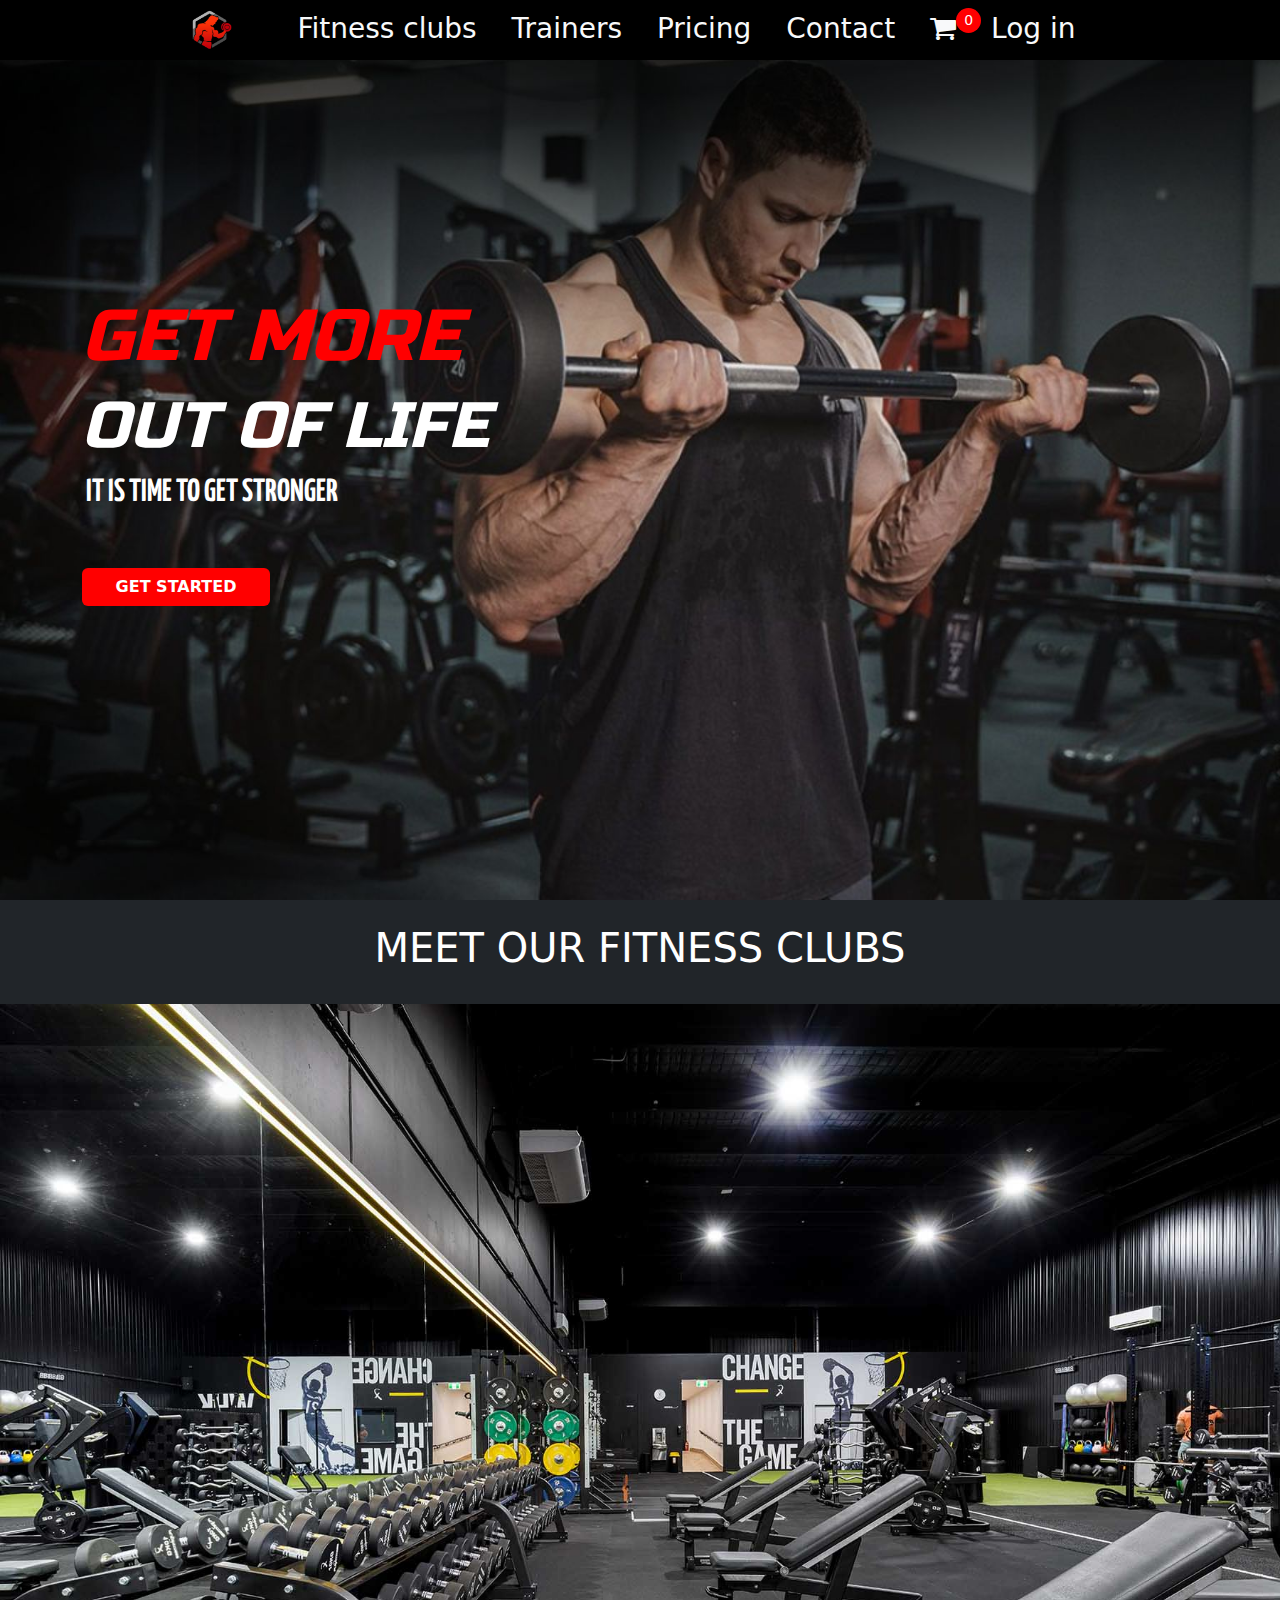
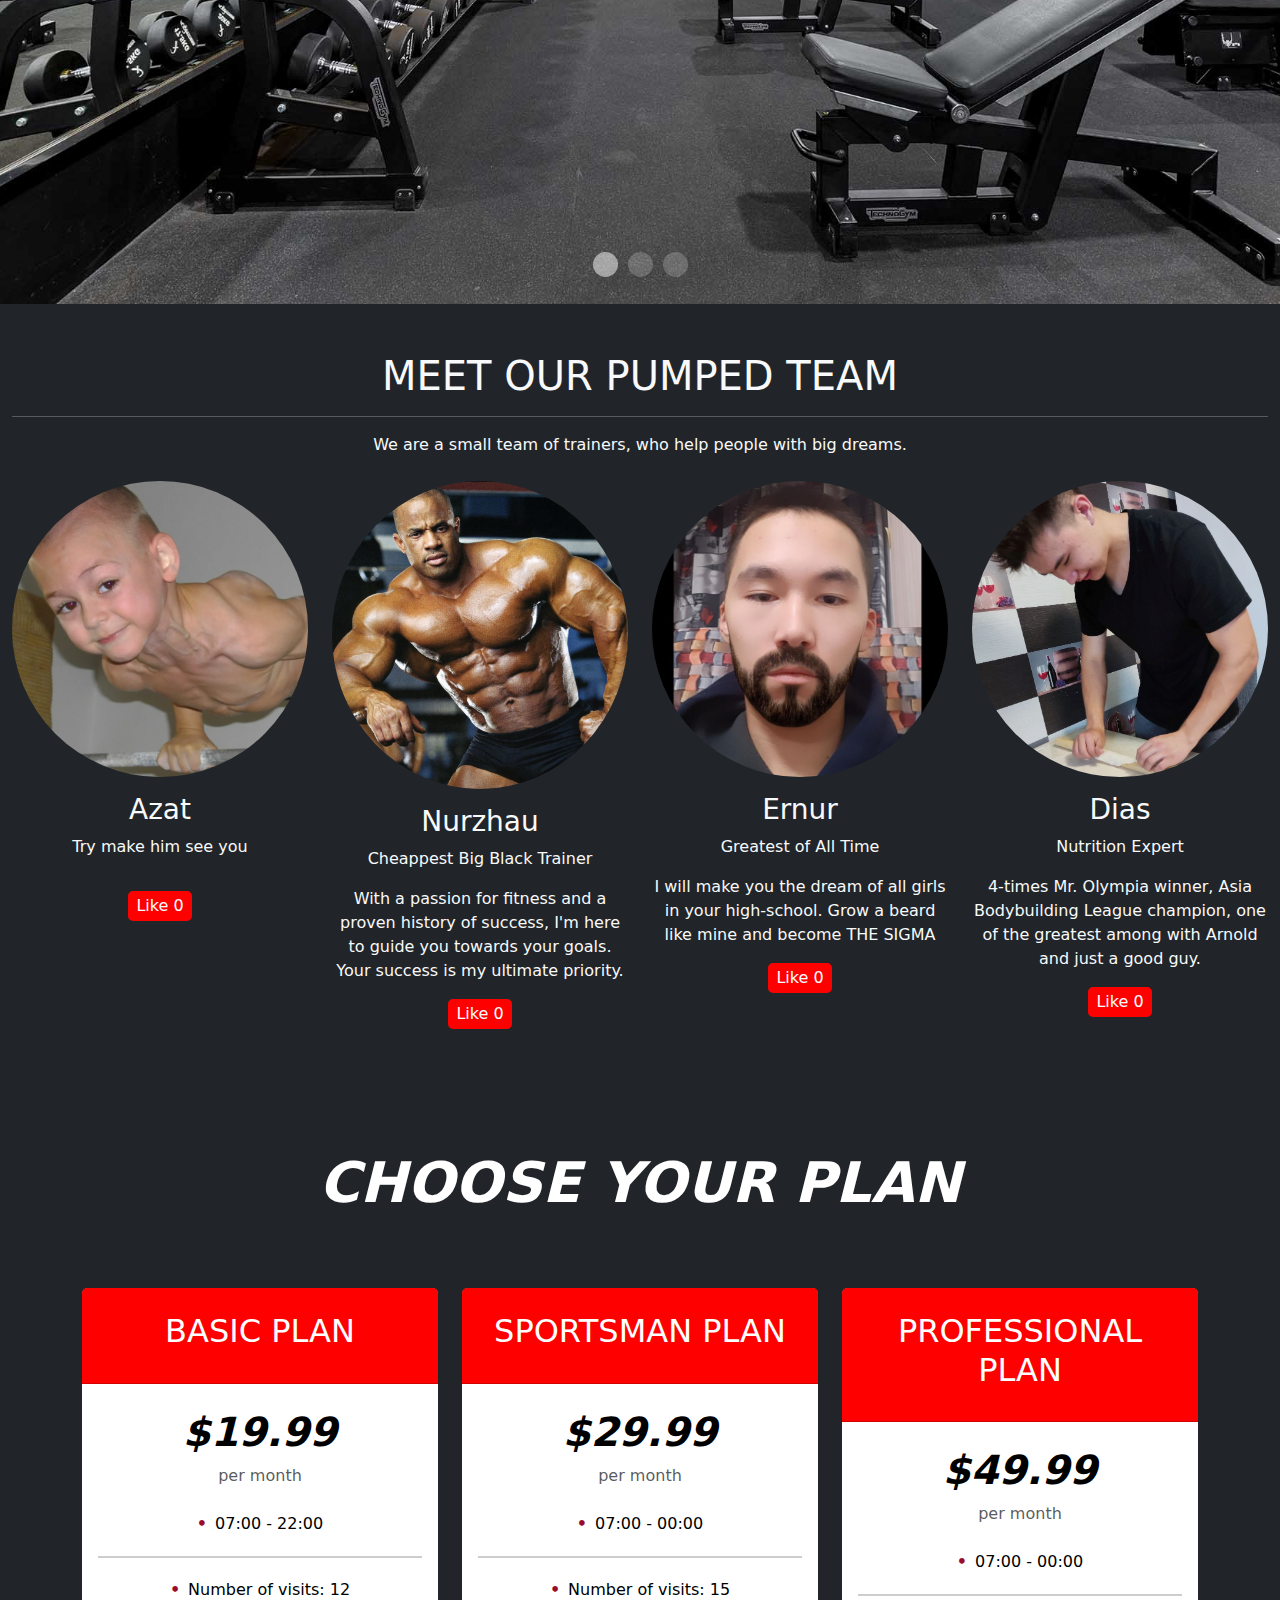
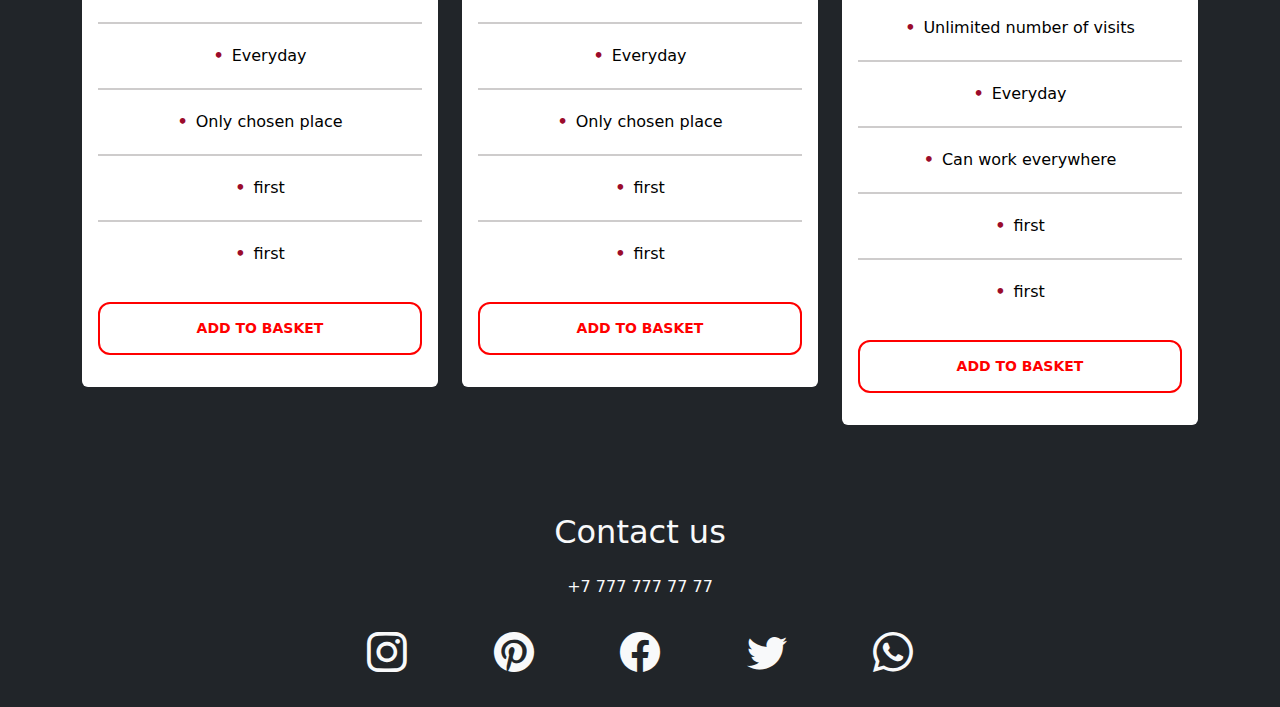
<file: index.html>
<!DOCTYPE html>
<html lang="en">
<head>
    <meta charset="UTF-8">
    <meta name="viewport" content="width=device-width, initial-scale=1.0">
    <title>Capybara's GYM</title>
    <link rel="website icon" href="icons/gym_logo-2.png">
    <link href="https://fonts.googleapis.com/css2?family=Russo+One&family=Yanone+Kaffeesatz:wght@300&display=swap" rel="stylesheet">
    <script src="https://ajax.googleapis.com/ajax/libs/jquery/3.7.1/jquery.min.js"></script>
    <link rel="stylesheet" href="css/style.css">
<body>
  <nav class="nav bg-black fixed-top z-2 p-0">
    <div class="container">
        <div class="row w-100 h-100 mx-auto align-items-center">
            <button
            class="toggler bg-light p-0 d-flex justify-content-center align-items-center
            offset-1 col-2
            offset-sm-0 col-sm-2" >
                <i class="bi bi-list fs-1 lh-1"></i>
            </button>
            <a 
            class="d-flex align-items-center h-100
            offset-6 col-3 me-0
            offset-sm-7 col-sm-3
            offset-md-0 col-md-2
            offset-lg-0 col-lg-2
            offset-xl-1 col-xl-1
            offset-xxl-1 col-xxl-1"
            href="#"><img class="img-fluid" src="icons/website_logo.png" alt=""></a>
            
            <div 
            class="h-100 nav-links
            offset-md-0 col-md-10 mt-md-0
            offset-lg-0 col-lg-10
            offset-xl-0 col-xl-9
            offset-xxl-1 col-xxl-8">
                <ul class="
                w-100 d-flex flex-column flex-md-row justify-content-md-around list-unstyled">
                    <li 
                    class="nav-item
                    my-2">
                    <a 
                    class="text-light text-decoration-none d-block w-100 fs-3" 
                    href="#carouselExampleCaptions">Fitness clubs</a>
                    </li>
                    <li 
                    class="nav-item
                    my-2">
                    <a 
                    class="text-light text-decoration-none d-block w-100 fs-3" 
                    href="#trainers">Trainers</a>
                    </li>
                    <li 
                    class="nav-item
                    my-2">
                    <a 
                    class="text-light text-decoration-none d-block w-100 fs-3" 
                    href="#price-list">Pricing</a>
                    </li>
                    <li 
                    class="nav-item
                    my-2">
                    <a 
                    class="text-light text-decoration-none d-block w-100 fs-3" 
                    href="#contacts">Contact</a>
                    </li>
                    <li 
                    class="nav-item
                    my-2">
                    <a 
                    class="text-light text-decoration-none d-block w-100 fs-3" 
                    href="./basket.html">
                    <div class="basketicon">
                        <i class=" fa fa-shopping-cart"></i>
                    <span id="basketItemCount" class="basket-item-count">0</span>
                    </div></a>
                    </li>
                    <li 
                    class="nav-item
                    my-2">
                    <a id = "Basket"
                    class="login_btn text-light text-decoration-none d-block w-100 fs-3" 
                    href="./login.html">Log in</a>
                    </li>
                </ul>
            </div>
        </div>
    </nav>


    <div id="" class="block block1 vh-100">
        <div class="container-xl h-100 d-flex align-items-center">
            <div class="row title offset-xxl-0 offset-xl-0 offset-lg-4 offset-md-4 offset-sm-4 offset-2">
                <h1 class="display-2 text-uppercase text-white fst-italic p-0 "><span>get more</span></h1>
                <h1 class="display-3 text-uppercase text-white fst-italic p-0">out of life</h1>
                <p class="h2 text-uppercase text-white fw-bold ps-1
                offset-xxl-0 ms-xxl-0
                offset-xl-0 ms-xl-0">it is time to get stronger</p>
                <a class="btn mt-5 text-uppercase fw-bold col-6 col-xxl-2 col-xl-2 col-lg-3 col-md-3 col-sm-4" >get started</a>
            </div>
        </div>
    </div>

    <div id="carouselExampleCaptions" class="bg-dark py-xxl-5 py-xl-4 py-lg-3 py-md-2 py-sm-1 py-1">
      <h1 class="banner text-white text-uppercase text-center fs-1">Meet our fitness clubs</h1>
    </div>

    <div class="carousel">
        <div class="carousel_item"><img src="./img/place1.jpeg" alt=""></div>
        <div class="carousel_item"><img src="./img/place2.jpeg" alt=""></div>
        <div class="carousel_item"><img src="./img/place3.jpeg" alt=""></div>
    </div>

    <div id="trainers" class="container-fluid bg-dark text-light pt-5">
        <div class="text-center">
            <h2 class="text-uppercase fs-1">Meet our pumped team</h2>
            <hr class="bg-light">
            <p>We are a small team of trainers, who help people with big dreams.</p>
        </div>
  
        <div class="row justify-content-center mt-4">
            <div class="col-md-3 mb-4">
                <div class="text-center">
                    <img src="img/azat.png" alt="Azat" class="img-fluid rounded-circle">
                    <h3 class="mt-3">Azat</h3>
                    <p>Try make him see you</p>
                    <div class="likes">
                        <button class="button my-3" id="likeButton1">Like <span id="likeCounter1">0</span></button>
                        
                    </div>
                </div>
            </div>
            
            
            <div class="col-md-3 mb-4">
                <div class="text-center">
                    <img src="img/nurzhau.jpg" alt="Nurzhau" class="img-fluid rounded-circle">
                    <h3 class="mt-3">Nurzhau</h3>
                    <p>Cheappest Big Black Trainer</p>
                    <p class="mt-3">With a passion for fitness and a proven history of success, I'm here to guide you towards your goals. Your success is my ultimate priority.</p>
                    <div class="likes">
                        <button id="likeButton2">Like <span id="likeCounter2">0</span></button>
                        
                    </div>
                </div>
            </div>
  
            <div class="col-md-3 mb-4">
                <div class="text-center">
                    <img src="img/ernur.jpg" alt="Ernur" class="img-fluid rounded-circle">
                    <h3 class="mt-3">Ernur</h3>
                    <p>Greatest of All Time</p>
                    <p class="mt-3">I will make you the dream of all girls in your high-school. Grow a beard like mine and become THE SIGMA</p>
                    <div class="likes">
                        <button id="likeButton3">Like <span id="likeCounter3">0</span></button>
                        
                    </div>
                </div>
            </div>
  
            <div class="col-md-3 mb-4">
                <div class="text-center">
                    <img src="img/dias.jpg" alt="Dias" class="img-fluid rounded-circle">
                    <h3 class="mt-3">Dias</h3>
                    <p>Nutrition Expert</p>
                    <p class="mt-3">4-times Mr. Olympia winner, Asia Bodybuilding League champion, one of the greatest among with Arnold and just a good guy.</p>
                    <div class="likes">
                        <button id="likeButton4">Like <span id="likeCounter4">0</span></button>
                        
                    </div>
                </div>
            </div>
        </div>
    </div>

    <div id="price-list" class = "block block3 h-auto bg-dark py-5">
        <div class="container bg-dark">
            <h2 class="text-center display-4 text-uppercase text-white fst-italic fw-bold py-5">Choose your plan</h2>
            <div class="row">
                <div class="col-md-4 my-3">
                    <div class="card text-center border-0">
                        <div class="card-header py-4">
                            <h2 class="card-title text-uppercase">Basic Plan</h2>
                        </div>
                        <div class="card-body">
                            <h4 class="card-subtitle mb-2 fst-italic fw-bold display-6 mt-2">$19.99</h4>
                            <p class="card-text text-muted mb-4">per month</p>
                            <ul class="list-unstyled">
                                <li>07:00 - 22:00</li>
                                <hr>
                                <li>Number of visits: 12</li>
                                <hr>
                                <li>Everyday</li>
                                <hr>
                                <li>Only chosen place</li>
                                <hr>
                                <li>first</li>
                                <hr>
                                <li>first</li>
                            </ul>
                            <button onclick="addToBasket('Basic Plan', 19.99)" id="addToBasket" class="button my-3">Add to Basket</button>
                            
                        </div>
                    </div>
                </div>
        
                <div class="col-md-4 my-3">
                    <div class="card text-center border-0">
                        <div class="card-header py-4">
                            <h2 class="card-title text-uppercase">Sportsman Plan</h2>
                        </div>
                        <div class="card-body">
                            <h4 class="card-subtitle mb-2 fst-italic fw-bold  display-6  mt-2">$29.99</h4>
                            <p class="card-text text-muted mb-4">per month</p>
                            <ul class="list-unstyled">
                                <li>07:00 - 00:00</li>
                                <hr>
                                <li>Number of visits: 15</li>
                                <hr>
                                <li>Everyday</li>
                                <hr>
                                <li>Only chosen place</li>
                                <hr>
                                <li>first</li>
                                <hr>
                                <li>first</li>
                            </ul>
                            <button onclick="addToBasket('Sportsman Plan', 29.99)" id="addToBasket" class="button my-3">Add to Basket</button>
                        </div>
                    </div>
                </div>
        
                <div class="col-md-4 my-3">
                    <div class="card text-center border-0">
                        <div class="card-header py-4">
                            <h2 class="card-title text-uppercase">Professional Plan</h2>
                        </div>
                        <div class="card-body">
                            <h4 class="card-subtitle mb-2 fst-italic fw-bold display-6 mt-2">$49.99</h4>
                            <p class="card-text text-muted mb-4">per month</p>
                            <ul class="list-unstyled ">
                                <li>07:00 - 00:00</li>
                                <hr>
                                <li>Unlimited number of visits</li> 
                                <hr>
                                <li>Everyday</li>
                                <hr>
                                <li>Can work everywhere</li>
                                <hr>
                                <li>first</li>
                                <hr>
                                <li>first</li>
                            </ul>
                            <button onclick="addToBasket('Professional Plan', 49.99)" id="addToBasket" class="button my-3">Add to Basket</button>
                        </div>
                    </div>
                </div>
                
            </div>
        </div>
    </div>
    
    <footer id="contacts"
    class="bg-dark p-4 text-center
    px-md-5">
        <h2 class="text-light">Contact us</h2>
        <a href="tel:+77777777777" class="text-light text-decoration-none d-block mt-4">+7 777 777 77 77</a>
        <div class="container">
            <div class="fs-1 mt-4 row">

            <div class="d-flex justify-content-between
            offset-1 col-10
            offset-sm-2 col-sm-8
            offset-xl-3 col-xl-6">
                <div class="">
                    <a href="#" class=""><i class="bi bi-instagram text-light"></i></a>
                </div>
    
                <div class="">
                    <a href="#" class=""><i class="bi bi-pinterest text-light"></i></a> 
                </div>
    
                <div class="">
                    <a href="#" class=""><i class="bi bi-facebook text-light"></i></a>
                </div>
    
                <div class="">
                    <a href="#" class=""><i class="bi bi-twitter text-light"></i></a>
                </div>
                
                <div class="">
                    <a href="#" class=""><i class="bi bi-whatsapp text-light"></i></a>
                </div>
            </div>

            </div>
        </div>
    </footer>

    <script src="https://code.jquery.com/jquery-3.6.0.min.js"></script>
    <script src="js/azat.js"></script>
    <script src="js/dias.js"></script>
    <script src="js/ernur.js"></script>
    <script src="js/basket.js"></script>

</body>
</html>
</file>
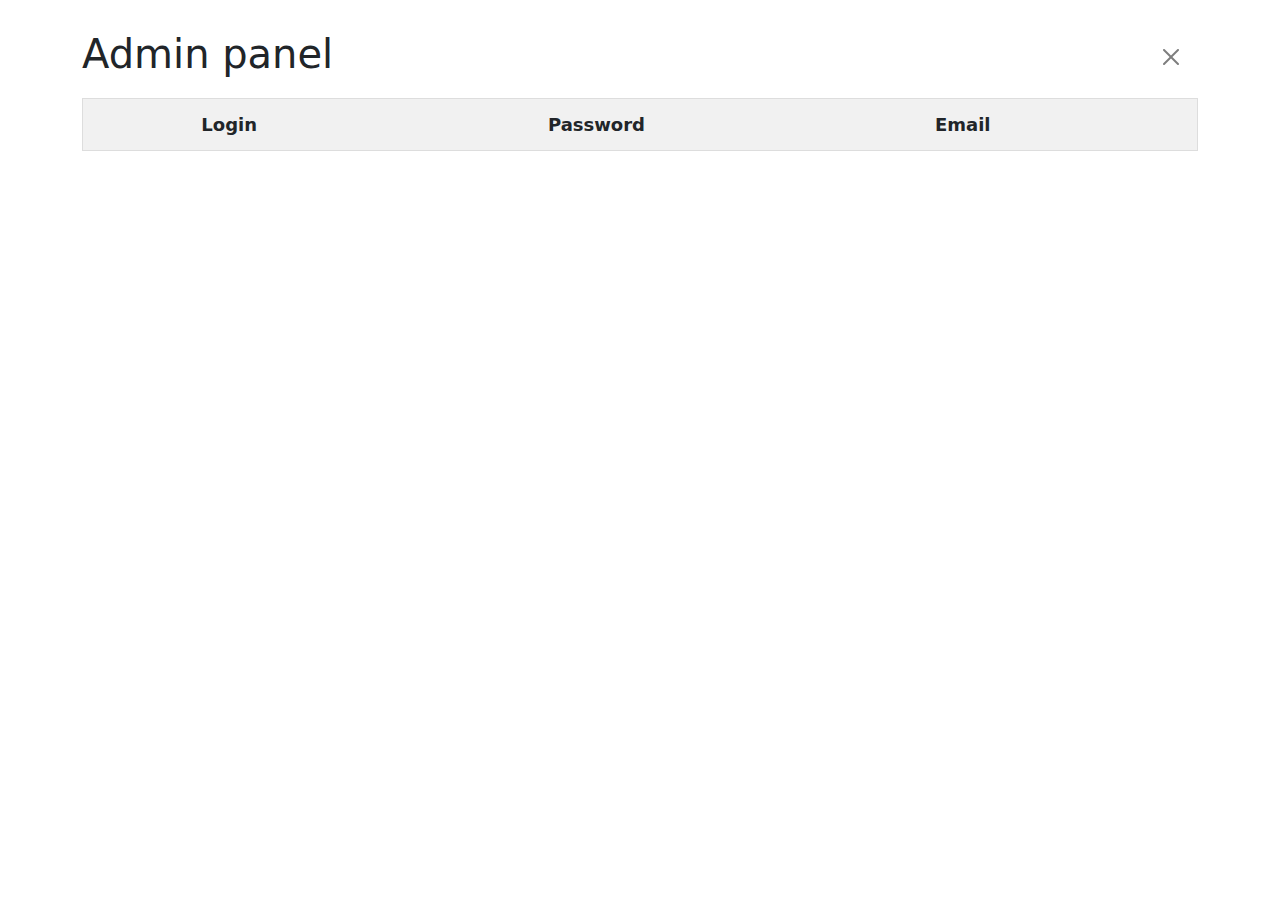
<file: adminPanel.html>
<!DOCTYPE html>
<html lang="en">
<head>
    <meta charset="UTF-8">
    <meta name="viewport" content="width=device-width, initial-scale=1.0">
    <title>Admin panel</title>
    <script src="https://ajax.googleapis.com/ajax/libs/jquery/3.7.1/jquery.min.js"></script>
    <link rel="stylesheet" href="css/adminPanel.css">
</head>
<body>

    <section class="adminPanel">
        <div class="container">
            <div class="adminPanel__header">
                <h1>Admin panel</h1>
                <button type="button" class="btn-close" aria-label="Close"></button>
            </div>
    
            <table id="usersList">
            </table>
        </div>
    </section>

    <script src="js/adminPanel.js"></script>
    
</body>
</html>
</file>
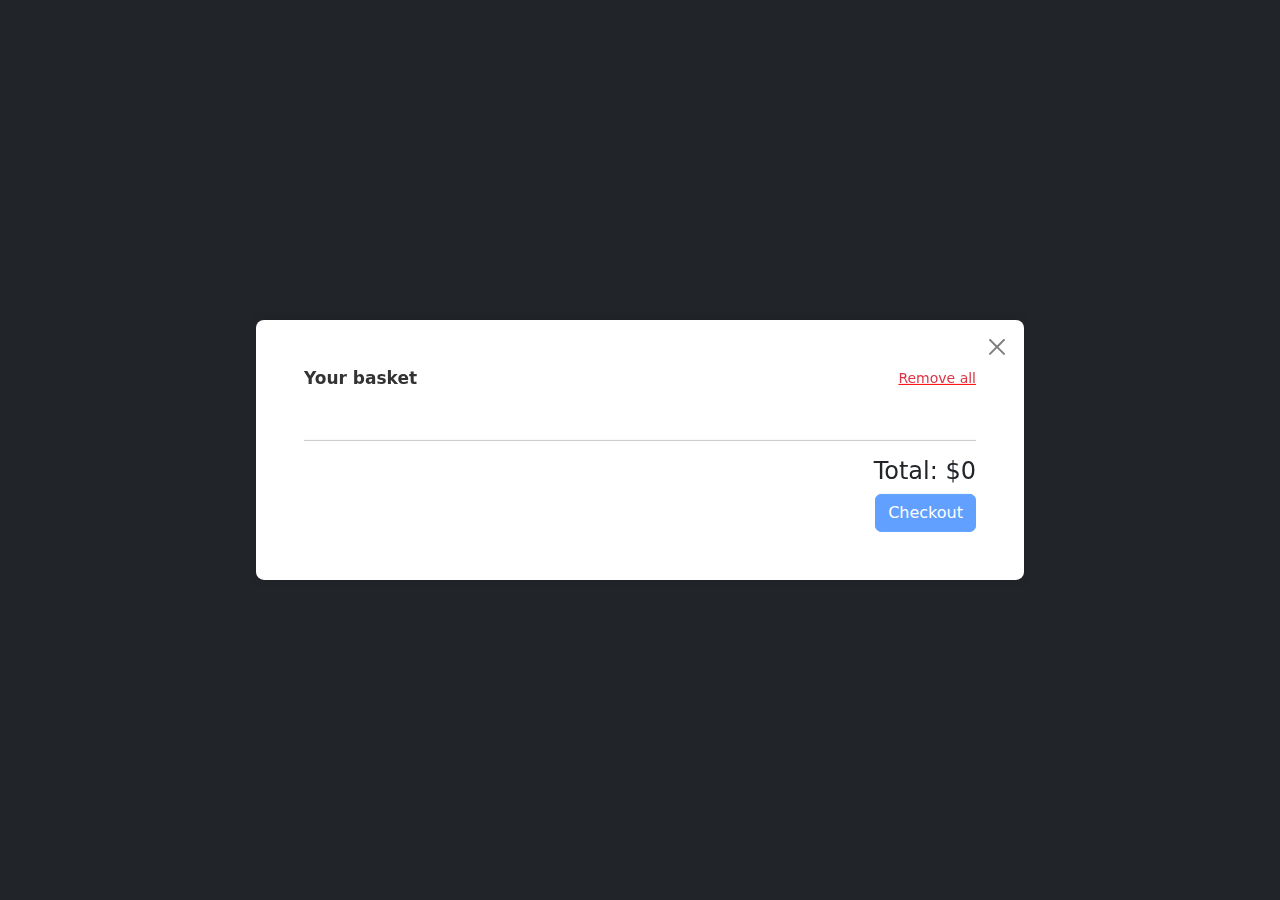
<file: basket.html>
<!DOCTYPE html>
<html lang="en">
<head>
    <meta charset="UTF-8">
    <meta name="viewport" content="width=device-width, initial-scale=1.0">
    <title>Basket</title>    
    <script src="https://ajax.googleapis.com/ajax/libs/jquery/3.7.1/jquery.min.js"></script>
    <link rel="stylesheet" href="https://stackpath.bootstrapcdn.com/bootstrap/4.3.1/css/bootstrap.min.css">
    <link rel="stylesheet" href="css/basket.css">
</head>
<body class="basket-body bg-dark">

    <div class="basket-container py-5 px-5">
        <div class = "basket-header d-flex justify-content-between">
            <button type="button" id="basketClose" class="btn-close" aria-label="Close"></button>
            <h1 class="basket-title">Your basket</h1>
            <a href="#" onclick="removeAll()" class = "remove-all text-danger">Remove all</a>
        </div>
        <ul id="basket-list" class="list-group mt-3">
            
        </ul>
        <hr>
        <div class="d-flex align-items-end flex-column">
            <h4>Total: $<span id="total">0</span></h4>
            <button id="checkoutButton" class="btn btn-primary">Checkout</button>
        </div>
    </div>

    <div id="popup" class="popup">
        <div class="popup-content">
            <span class="close" id="closePopup">&times;</span>
            <h2>Subscribe Form</h2>
            <form id="popupForm" action = "/">
                <div class = "form-element">
                    <label for="phone">Phone Number</label>
                    <input type="tel" id="phone" name="phone">
                    <div class = "error"></div>
                </div>
                <div class = "form-element">
                    <label for="email">Email</label>
                    <input type="email" id="email" name="email">
                    <div class = "error"></div>       
                </div>            
                <div class = "form-element">
                    <label for="cardNumber">Card Number</label>
                    <input type="text" id="cardNumber" name="cardNumber">
                    <div class = "error"></div>
                </div>
                <div class = "form-element">
                    <label for="cvv">CVV</label>
                    <input type="text" id="cvv" name="cvv">
                    <div class = "error"></div>
                </div>
                <button type="submit">Submit</button>
            </form>
        </div>
    </div>
    <div id="overlay" class="overlay"></div>

    <script src="js/basket.js"></script>
    <script src="js/formvalidation.js"></script>

</body>
</html>
</file>
<file: css/style.css>
@import url('https://stackpath.bootstrapcdn.com/font-awesome/4.7.0/css/font-awesome.min.css');
@import url(bootstrap/bootstrap-reboot.css);
@import url(bootstrap/bootstrap.css);
@import url(bootstrap/bootstrap-icons.css);

@import url(navbar.css);
@import "block1.css";
@import "block3.css";
@import "trainers.css";
@import url("basket.css");
@import url("adminPanel.css");
</file>
<file: css/adminPanel.css>
@import url(bootstrap/bootstrap-reboot.css);
@import url(bootstrap/bootstrap.css);
@import url(block3.css);



/* button to open admin panel ================== */

#admin {
    display: block;
    width: 50px;
    height: 50px;
    background-color: brown;
}

/* admin panel ================================= */

.adminPanel {
    padding: 30px 0;
    position: fixed;
    top: 0;
    width: 100%;
    height: 100%;
    z-index: 5;
    background-color: #fff;
}

.adminPanel .adminPanel__header {
    position: relative;
}

.adminPanel button.btn-close {
    position: absolute;
    top: 15px;
    right: 15px;
}

.adminPanel button.edit-btn, .adminPanel button.delete-btn {
    display: flex;
    justify-content: center;
    align-items: center;
    height: 20px;
    width: 80px;
    font-size: 18px;
    line-height: 1px;

}

.adminPanel .overlay {
    display: block;
}


/* user list table ============================= */

#usersList {
    margin-top: 20px;
    border-collapse: collapse;
    width: 100%;
    border: 1px solid #ddd;
    font-size: 18px;
}

#usersList th, #usersList td {
    text-align: center;
    padding: 12px;
}

#usersList tr {
    border-bottom: 1px solid #ddd;
}

#usersList tr.header, #usersList tr:hover {
    background-color: #f1f1f1;
}
</file>
<file: css/basket.css>
@import url(bootstrap/bootstrap-reboot.css);
@import url(bootstrap/bootstrap.css);

.basket-body {
    padding: 20px;
}

.basket-container {
    background-color: #fff;
	top: 50%;
    left: 50%;
    transform: translate(-50%, -50%);
	position: fixed;
    border-radius: 8px;
    box-shadow: 0px 0px 10px rgba(0, 0, 0, 0.1);
    padding: 20px;
    margin: 0 auto;
    width: 60%;
}

button.btn-close {
    position: absolute;
    top: 15px;
    right: 15px;
}

.basket-header h1{
	font-weight: bold;
	font-size: 17px;
}

.basket-container a {
	font-size: 14px ;
	font-weight: normal ;
	text-decoration: underline red !important;
	cursor: pointer;
}

.basket-title {
    font-size: 24px;
    color: #333;
    margin-bottom: 20px;
}

.basket-table {
    width: 100%;
    border-collapse: collapse;
}

.basket-container .list-group {
	font-size: 22px;
	font-weight: bold;
}

.basket-table th, .basket-table td {
    border: 1px solid #ddd;
    padding: 12px;
    text-align: left;
}

.basket-table th {
    background-color: #4CAF50;
    color: white;
}

.basket-table tbody tr:hover {
    background-color: #f0f0f0;
}

.basket-button {
    background-color: #4CAF50;
    color: white;
    padding: 10px 20px;
    text-align: center;
    text-decoration: none;
    display: inline-block;
    font-size: 16px;
    margin: 20px 0;
    cursor: pointer;
    border: none;
    border-radius: 5px;
}

.basket-button:hover {
    background-color: #45a049;
}

#basket-list {
    max-height: 400px; 
    overflow-y: auto;
}
.scrollable-basket {
    max-height: 400px;
    overflow-y: auto;
}


.popup {
    display: none;
    position: fixed;
    top: 50%;
    left: 50%;
    transform: translate(-50%, -50%);
    width: 500px;
    background-color: #fff;
    padding: 40px;
    border: 1px solid #ccc;
    border-radius:15px;
    box-shadow: 0px 0px 10px rgba(0, 0, 0, 0.3);
    z-index: 1000;
}

.popup-content h2{
    text-align: center;
    margin: 10px 0px 35px;
    font-size: 25px;
}

.popup-content .form-element {
    display: flex;
    flex-direction: column;
    margin: 15px 0;
}

.popup-content .form-element label {
    font-size: 18px;
}

.popup-content .form-element input{
    margin-top: 5px;
    display: block;
    width: 100%;
    padding: 10px;
    outline: none;
    border: 2px solid #aaa;
    border-radius: 5px;
}

.form-element input:focus {
    outline: 0;

}

.form-element.success input{
    border-color: #09c372;
}

.form-element.error input{
    border-color: #ff3860;
}

.form-element .error{
    color: #ff3860;
    font-size: 10px;
    height: 13px;
}

.popup-content button{
    width: 100%;
    height: 40px;
    border: none;
    outline: none;
    font-size: 18px;
    border-radius: 5px;
    margin-top: 10px;
    background-color: #222;
    color: #f5f5f5;
    cursor: pointer;
}

.close {
    position: absolute;
    top: 10px;
    right: 10px;
    cursor: pointer;
}

.overlay {
    display: none;
    position: fixed;
    top: 0;
    left: 0;
    width: 100%;
    height: 100%;
    background: rgba(0, 0, 0, 0.7);
    z-index: 999;
}

@media only screen and (max-width: 620px) {
    .basket-container {
        width: 95%;
        padding: 10px;
    }
}

@media only screen and (max-width: 620px) {
    .basket-title, .list-group-item {
        font-size: 18px;
    }
}

@media only screen and (max-width: 620px) {
    .basket-button, .popup-content input {
        font-size: 16px;
        padding: 8px;
    }
}

@media only screen and (max-width: 620px) {
    .popup {
        width: 90%;
        padding: 20px;
    }
}

@media only screen and (max-width: 620px) {
    .list-group-item {
        flex-direction: column;
        align-items: flex-start;
    }
}

@media only screen and (max-width: 620px) {
    button.btn-close, .remove-all {
        font-size: larger;
    }
}

@media only screen and (max-width: 620px) {
    .checkout {
        font-size: 18px;
    }
}
</file>
